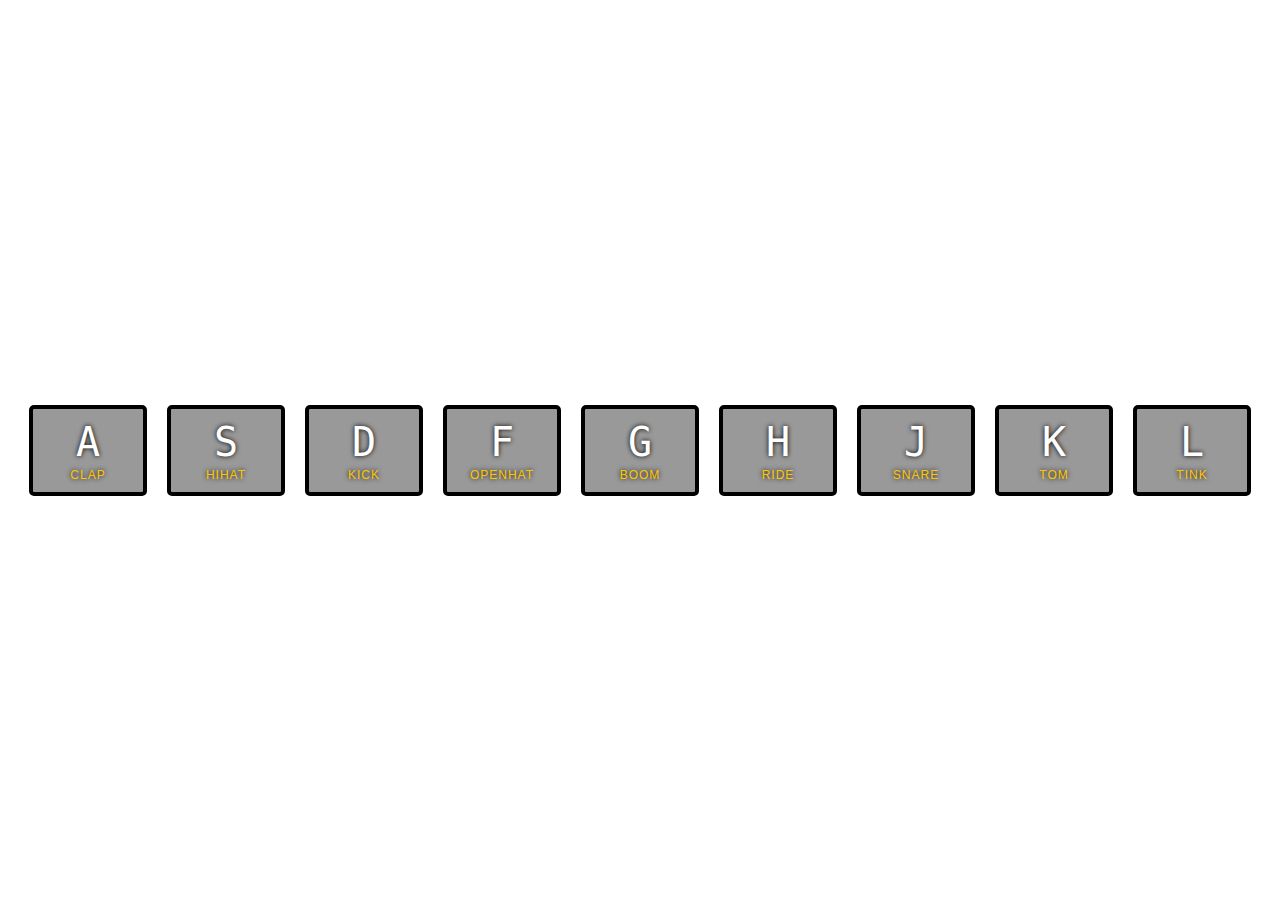
<file: day1/index.html>
<!DOCTYPE html>
<html lang="en">
<head>
  <meta charset="UTF-8">
  <title>JavaScript30 - Drum Kit</title>
  <link rel="stylesheet" href="./style.css">
  <!-- UnNecessary
    <meta http-equiv="X-UA-Compatible" content="IE=edge">
    <meta name="viewport" content="width=device-width, initial-scale=1.0">
  -->
</head>

<body>
  <div class="keys">
    <div data-key="65" class="key">
      <kbd>A</kbd>
      <span class="sound">Clap</span>
    </div>
  
    <div data-key="83" class="key">
      <kbd>S</kbd>
      <span class="sound">HiHat</span>
    </div>
  
    <div data-key="68" class="key">
      <kbd>D</kbd>
      <span class="sound">Kick</span>
    </div>

    <div data-key="70" class="key">
      <kbd>F</kbd>
      <span class="sound">OpenHat</span>
    </div>
  
    <div data-key="71" class="key">
      <kbd>G</kbd>
      <span class="sound">Boom</span>
    </div>
  
    <div data-key="72" class="key">
      <kbd>H</kbd>
      <span class="sound">Ride</span>
    </div>

    <div data-key="74" class="key">
      <kbd>J</kbd>
      <span class="sound">Snare</span>
    </div>
  
    <div data-key="75" class="key">
      <kbd>K</kbd>
      <span class="sound">Tom</span>
    </div>
  
    <div data-key="76" class="key">
      <kbd>L</kbd>
      <span class="sound">Tink</span>
    </div>
  </div>

  <!-- Audio Files -->
  <audio data-key="65" src="./sounds/clap.wav"></audio>
  <audio data-key="83" src="./sounds/hihat.wav"></audio>
  <audio data-key="68" src="./sounds/kick.wav"></audio>
  <audio data-key="70" src="./sounds/openhat.wav"></audio>
  <audio data-key="71" src="./sounds/boom.wav"></audio>
  <audio data-key="72" src="./sounds/ride.wav"></audio>
  <audio data-key="74" src="./sounds/snare.wav"></audio>
  <audio data-key="75" src="./sounds/tom.wav"></audio>
  <audio data-key="76" src="./sounds/tink.wav"></audio>

  <!-- JavaScript -->
  <script src="./app.js"></script>
</body>
</html>
</file>
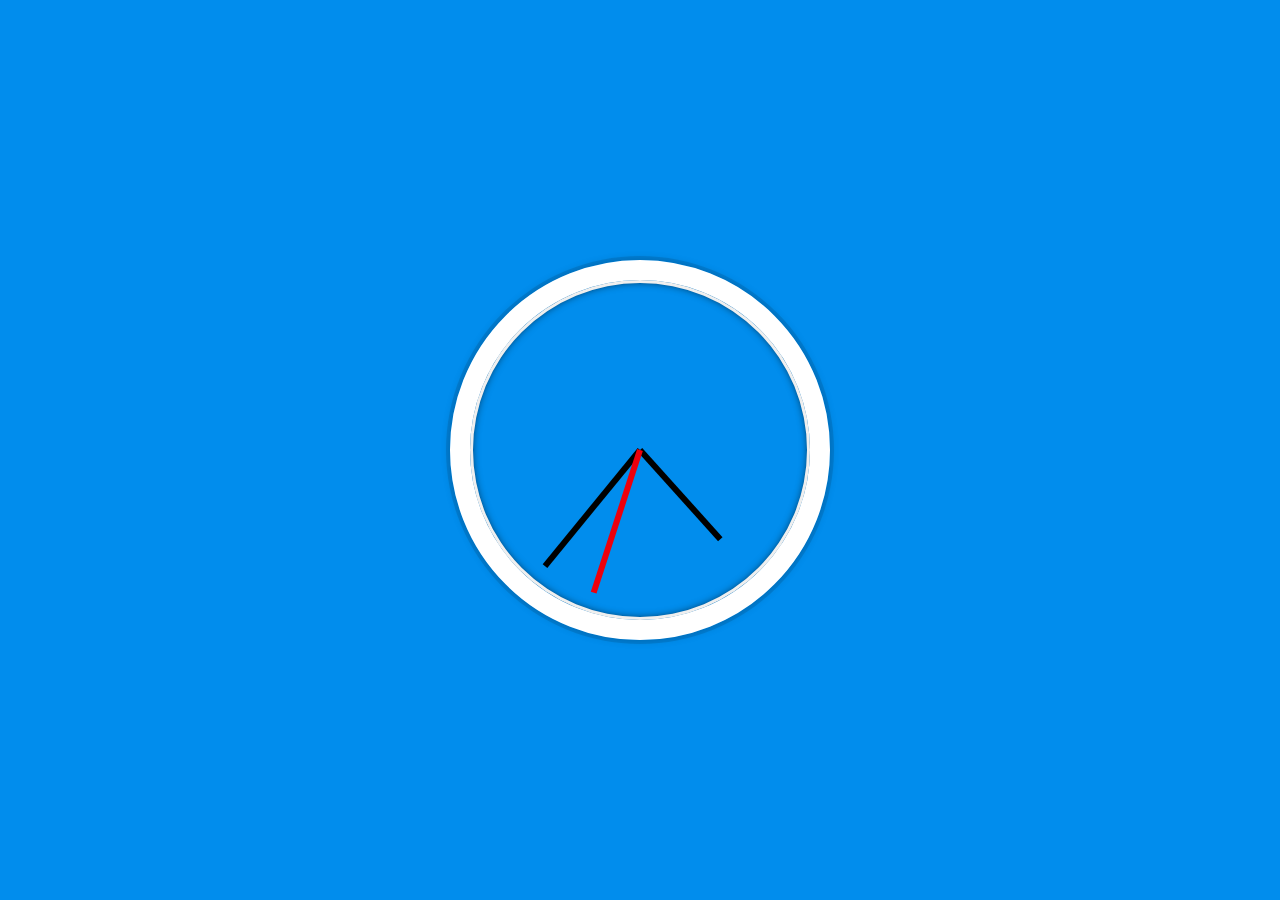
<file: day2/index.html>
<!DOCTYPE html>
<html lang="en">
<head>
  <meta charset="UTF-8">
  <title>Document</title>
  <link rel="stylesheet" href="style.css">
</head>
<body>
  <div class="clock">
    <div class="clock-face">
      <div class="hand hour-hand"></div>
      <div class="hand min-hand"></div>
      <div class="hand second-hand"></div>
    </div>
  </div>

  <script src="app.js"></script>
</body>
</html>
</file>
<file: day1/style.css>
html {
  font-size: 10px;
  background: url('https://i.imgur.com/b9r5sEL.jpg') bottom center;
  background-size: cover;
}

body,html {
  margin: 0;
  padding: 0;
  font-family: sans-serif;
}

.keys {
  display: flex;
  flex: 1;
  min-height: 100vh;
  align-items: center;
  justify-content: center;
}

.key {
  border: .4rem solid black;
  border-radius: .5rem;
  margin: 1rem;
  font-size: 1.5rem;
  padding: 1rem .5rem;
  transition: all .07s ease;
  width: 10rem;
  text-align: center;
  color: white;
  background: rgba(0,0,0,0.4);
  text-shadow: 0 0 .5rem black;
}

.playing {
  transform: scale(1.1);
  border-color: #ffc600;
  box-shadow: 0 0 1rem #ffc600;
}

kbd {
  display: block;
  font-size: 4rem;
}

.sound {
  font-size: 1.2rem;
  text-transform: uppercase;
  letter-spacing: .1rem;
  color: #ffc600;
}
</file>
<file: day2/style.css>
html {
  background: #018DED url(https://unsplash.it/1024/576/?random/&blur=5);
  background-size: cover;
  text-align: center;
  font-size: 10px;
  font-family: 'helvetica neue';
}

body {
  min-height: 100vh;
  display: flex;
  flex: 1;
  align-items: center;
  text-align: center;
  margin: 0;
  font-size: 2rem;
}

.clock {
  width: 30rem;
  height: 30rem;
  margin: 50px auto;
  padding: 2rem;
  border: 2rem solid #fff;
  border-radius: 50%;
  box-shadow: 0 0 0 4px rgb(0 0 0 / 10%), inset 0 0 0 3px #efefef, inset 0 0 10px black, 0 0 10px rgb(0 0 0 / 20%);
}

.clock-face {
  width: 100%;
  height: 100%;
  position: relative;
  transform: translateY(-3px);
}

.hand {
  width: 50%;
  height: 6px;
  position: absolute;
  top: 50%;
  background-color: #000;
  transform-origin: 100%;
  transform: rotate(90deg);
  transition: transform 0.5s;
  transition-timing-function: cubic-bezier(0, 2.46, 0, 0.98);
}

.second-hand {
  z-index: 1;
  background-color: rgb(238, 0, 12);
}

.hour-hand {
  width: 40%;
  right: 50%;
}

.no-transition {
  transition: none;
}
</file>
